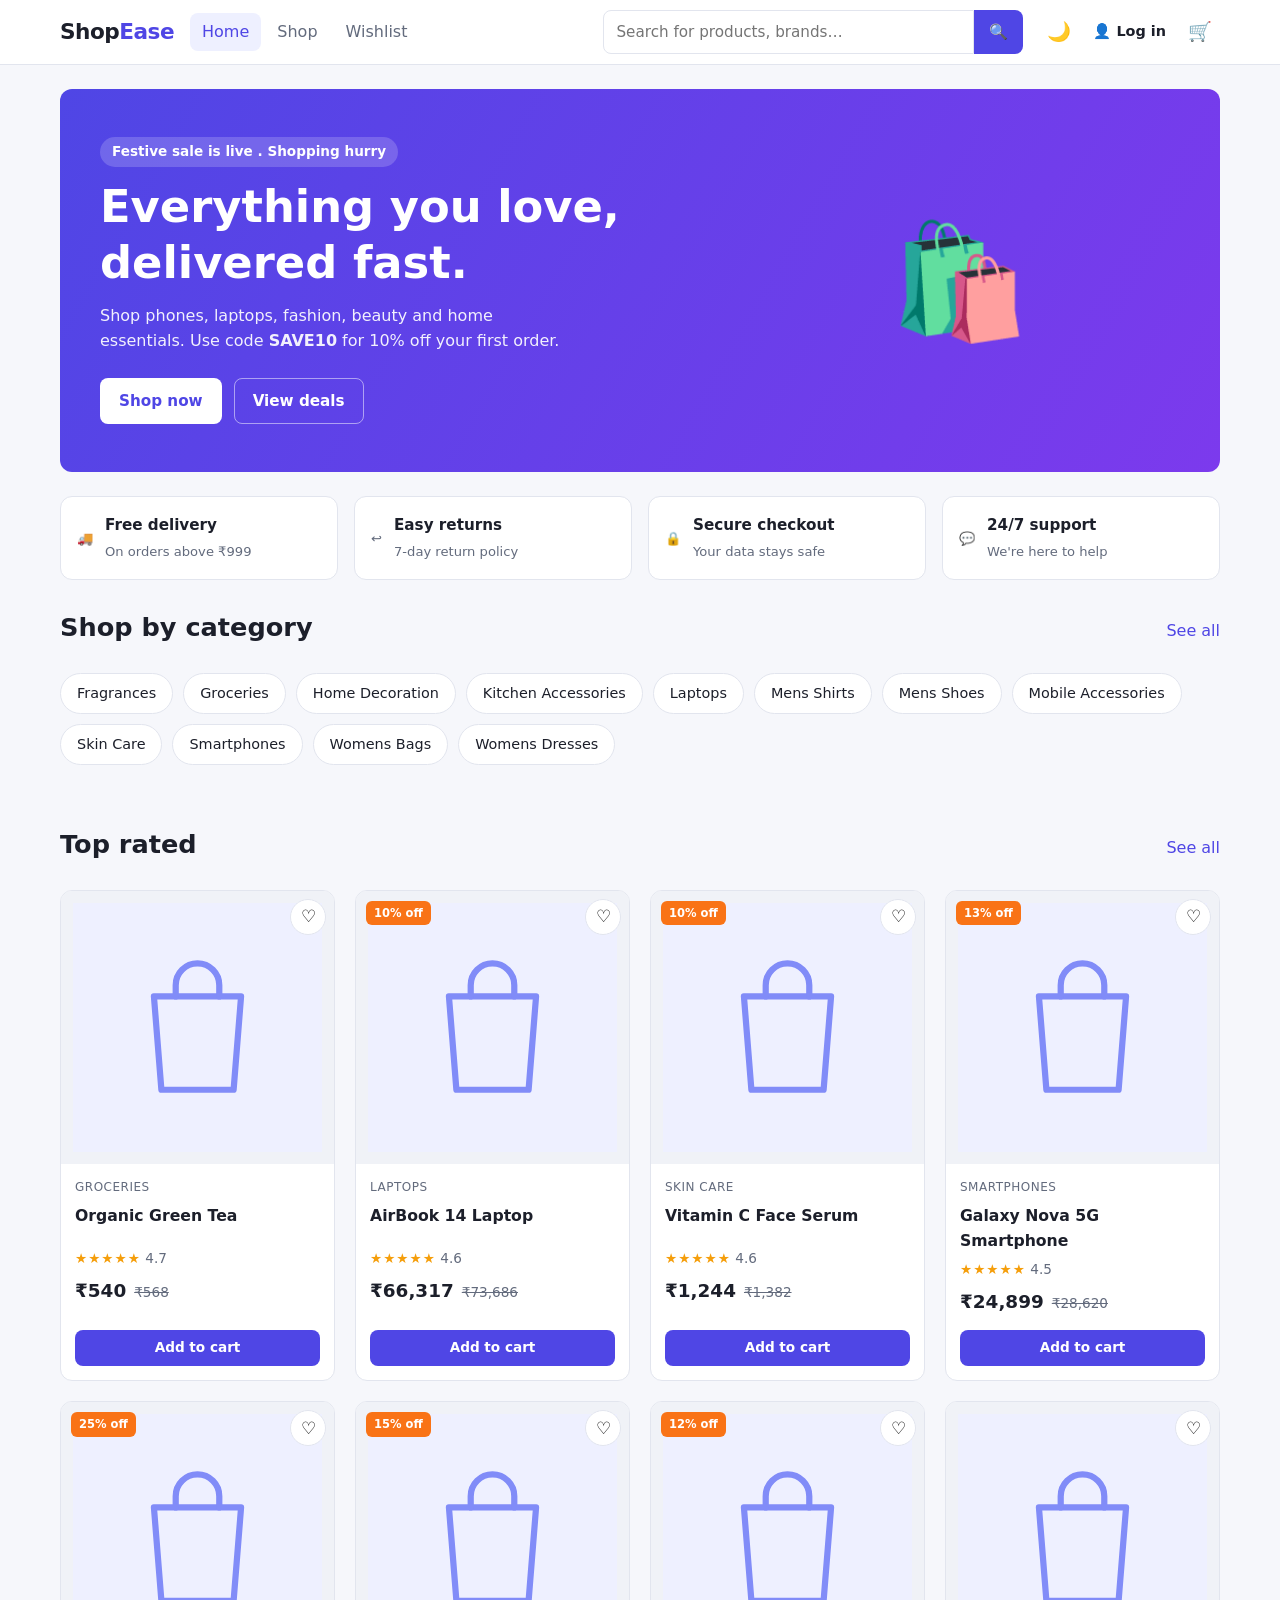
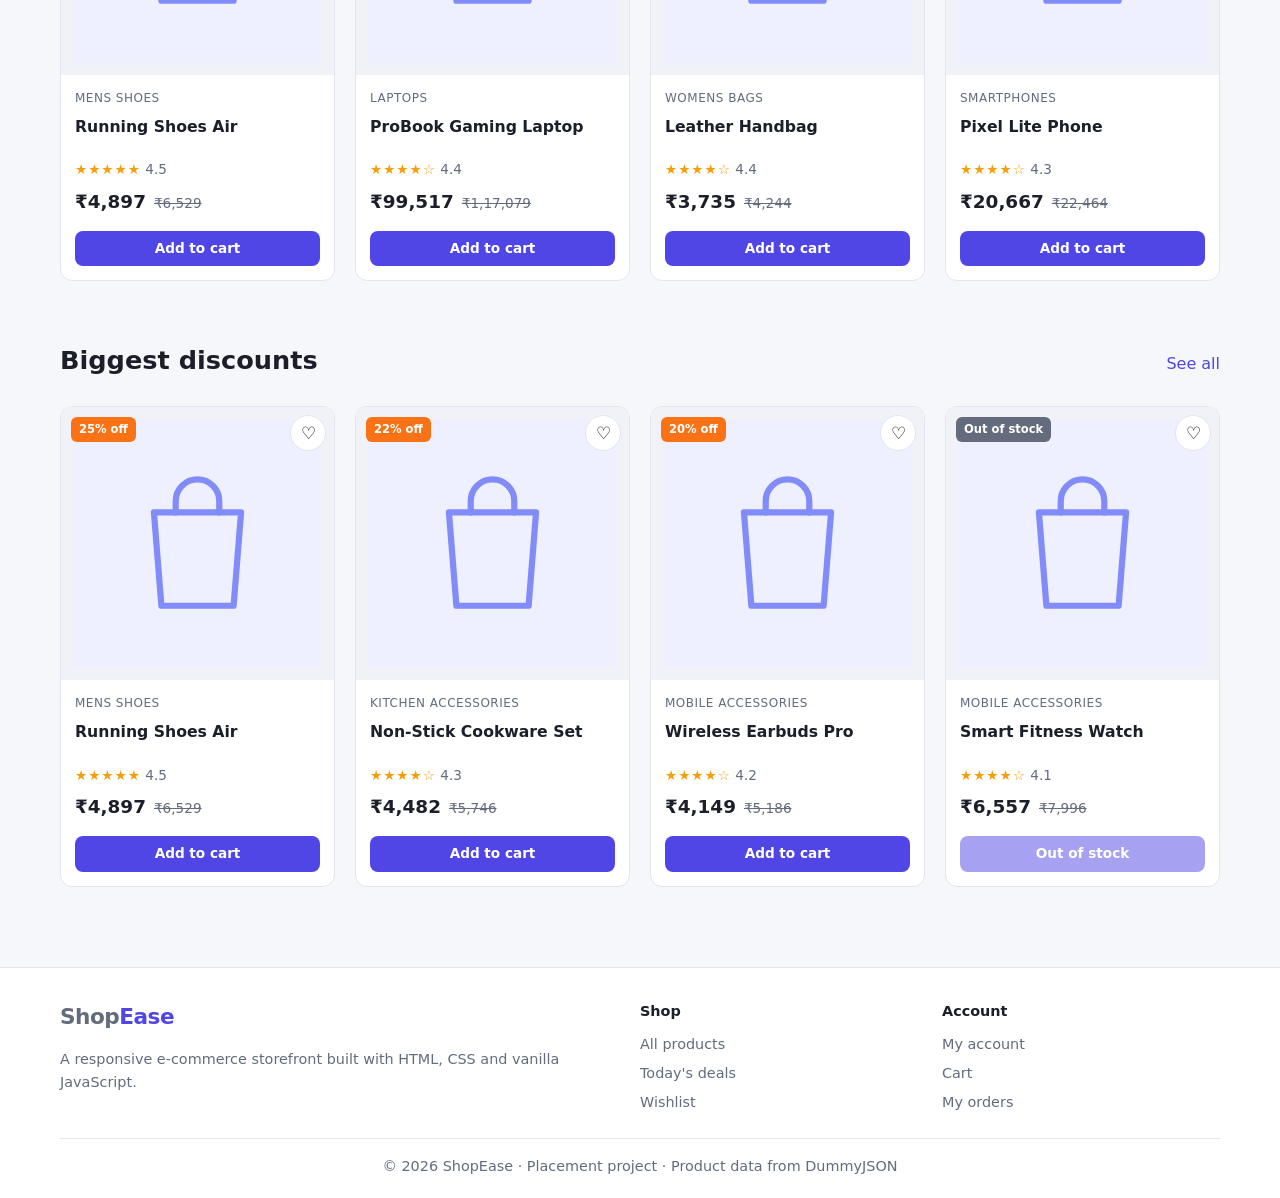
<file: index.html>
<!DOCTYPE html>
<html lang="en">
<head>
  <meta charset="UTF-8">
  <meta name="viewport" content="width=device-width, initial-scale=1.0">
  <meta name="description" content="ShopEase — shop electronics, fashion, beauty and home essentials at great prices.">
  <title>ShopEase | Online Shopping</title>
  <link rel="icon" href="assets/placeholder.svg">
  <link rel="stylesheet" href="css/style.css">
  <!-- Apply saved theme before the page paints (avoids a white flash in dark mode) -->
  <script>document.documentElement.setAttribute("data-theme", localStorage.getItem("shopease_theme") || "light");</script>
</head>
<body>
  <header id="site-header"></header>

  <main class="container">
    <!-- Hero banner -->
    <section class="hero">
      <div>
        <span class="hero-tag">Festive sale is live . Shopping hurry</span>
        <h1>Everything you love, delivered fast.</h1>
        <p>Shop phones, laptops, fashion, beauty and home essentials. Use code <strong>SAVE10</strong> for 10% off your first order.</p>
        <div class="hero-actions">
          <a href="products.html" class="btn btn-primary">Shop now</a>
          <a href="products.html?sort=discount" class="btn btn-outline">View deals</a>
        </div>
      </div>
      <div class="hero-art" aria-hidden="true">🛍️</div>
    </section>

    <!-- Store benefits -->
    <section class="perks" aria-label="Why shop with us">
      <div class="perk"><span class="perk-icon" aria-hidden="true">🚚</span><div><strong>Free delivery</strong><span>On orders above ₹999</span></div></div>
      <div class="perk"><span class="perk-icon" aria-hidden="true">↩️</span><div><strong>Easy returns</strong><span>7-day return policy</span></div></div>
      <div class="perk"><span class="perk-icon" aria-hidden="true">🔒</span><div><strong>Secure checkout</strong><span>Your data stays safe</span></div></div>
      <div class="perk"><span class="perk-icon" aria-hidden="true">💬</span><div><strong>24/7 support</strong><span>We're here to help</span></div></div>
    </section>

    <!-- Categories -->
    <section class="section">
      <div class="section-head">
        <h2>Shop by category</h2>
        <a href="products.html">See all</a>
      </div>
      <div class="category-chips" id="category-chips">
        <span class="muted">Loading categories…</span>
      </div>
    </section>

    <!-- Top rated -->
    <section class="section">
      <div class="section-head">
        <h2>Top rated</h2>
        <a href="products.html?sort=rating">See all</a>
      </div>
      <div class="product-grid" id="trending-grid"></div>
    </section>

    <!-- Best deals -->
    <section class="section">
      <div class="section-head">
        <h2>Biggest discounts</h2>
        <a href="products.html?sort=discount">See all</a>
      </div>
      <div class="product-grid" id="deals-grid"></div>
    </section>

    <!-- Recently viewed (only shown if the user has viewed products) -->
    <section class="section" id="recent-section" hidden>
      <div class="section-head"><h2>Recently viewed</h2></div>
      <div class="product-grid" id="recent-grid"></div>
    </section>
  </main>

  <footer id="site-footer"></footer>

  <script type="module" src="js/home.js"></script>
</body>
</html>
</file>
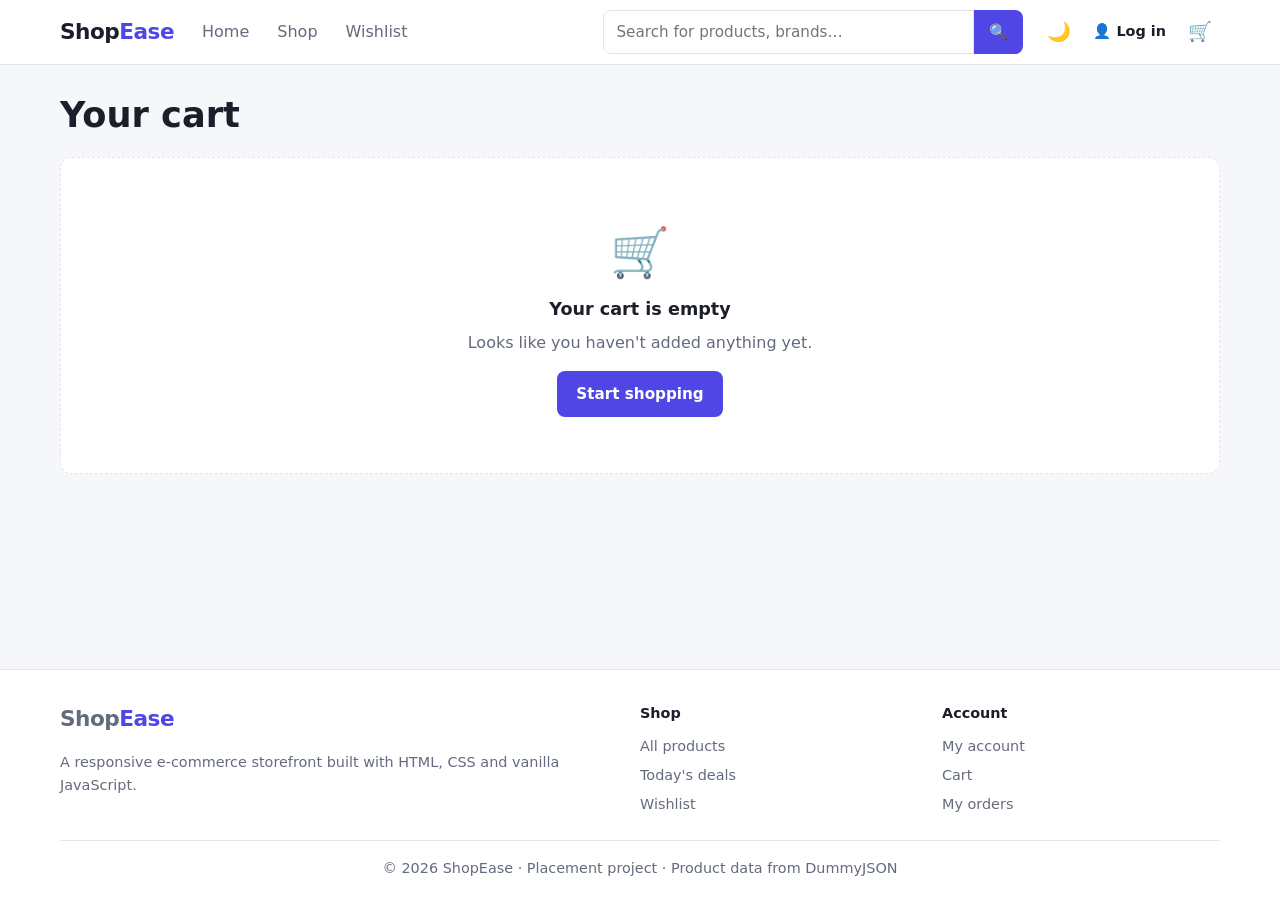
<file: cart.html>
<!DOCTYPE html>
<html lang="en">
<head>
  <meta charset="UTF-8">
  <meta name="viewport" content="width=device-width, initial-scale=1.0">
  <title>Your cart | ShopEase</title>
  <link rel="icon" href="assets/placeholder.svg">
  <link rel="stylesheet" href="css/style.css">
  <script>document.documentElement.setAttribute("data-theme", localStorage.getItem("shopease_theme") || "light");</script>
</head>
<body>
  <header id="site-header"></header>

  <main class="container">
    <h1 class="page-title">Your cart</h1>
    <!-- Filled in by cart.js -->
    <div id="cart-root"></div>
  </main>

  <footer id="site-footer"></footer>

  <script type="module" src="js/cart.js"></script>
</body>
</html>
</file>
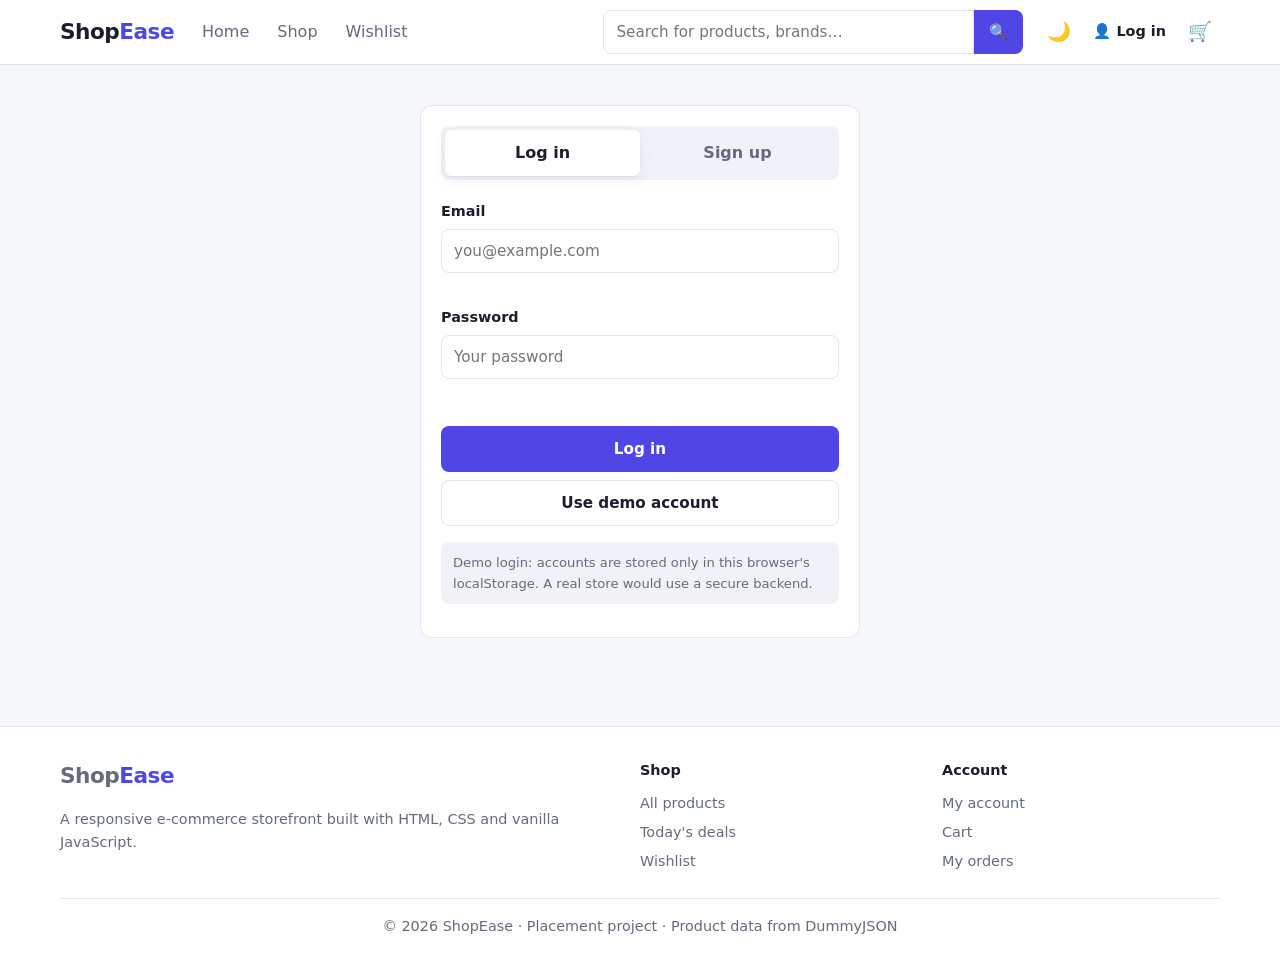
<file: checkout.html>
<!DOCTYPE html>
<html lang="en">
<head>
  <meta charset="UTF-8">
  <meta name="viewport" content="width=device-width, initial-scale=1.0">
  <title>Checkout | ShopEase</title>
  <link rel="icon" href="assets/placeholder.svg">
  <link rel="stylesheet" href="css/style.css">
  <script>document.documentElement.setAttribute("data-theme", localStorage.getItem("shopease_theme") || "light");</script>
</head>
<body>
  <header id="site-header"></header>

  <main class="container">
    <div id="checkout-view">
      <h1 class="page-title">Checkout</h1>

      <div class="checkout-layout">
        <form class="panel" id="checkout-form" novalidate>
          <h3>Delivery address</h3>

          <div class="form-row">
            <div class="form-group">
              <label for="name">Full name</label>
              <input id="name" name="name" autocomplete="name" placeholder="Priya Sharma">
              <div class="error-msg" id="name-error"></div>
            </div>
            <div class="form-group">
              <label for="phone">Mobile number</label>
              <input id="phone" name="phone" type="tel" inputmode="numeric" maxlength="10" autocomplete="tel-national" placeholder="9876543210">
              <div class="error-msg" id="phone-error"></div>
            </div>
          </div>

          <div class="form-group">
            <label for="email">Email</label>
            <input id="email" name="email" type="email" autocomplete="email" placeholder="priya@example.com">
            <div class="error-msg" id="email-error"></div>
          </div>

          <div class="form-group">
            <label for="address">Address (house no., street, area)</label>
            <textarea id="address" name="address" rows="2" autocomplete="street-address" placeholder="Flat 12B, Green Park Main Road"></textarea>
            <div class="error-msg" id="address-error"></div>
          </div>

          <div class="form-row">
            <div class="form-group">
              <label for="city">City</label>
              <input id="city" name="city" autocomplete="address-level2" placeholder="New Delhi">
              <div class="error-msg" id="city-error"></div>
            </div>
            <div class="form-group">
              <label for="pincode">PIN code</label>
              <input id="pincode" name="pincode" inputmode="numeric" maxlength="6" autocomplete="postal-code" placeholder="110016">
              <div class="error-msg" id="pincode-error"></div>
            </div>
          </div>

          <div class="form-group">
            <label for="state">State</label>
            <select id="state" name="state">
              <option value="">Select state</option>
              <option>Andhra Pradesh</option><option>Assam</option><option>Bihar</option>
              <option>Chhattisgarh</option><option>Delhi</option><option>Goa</option>
              <option>Gujarat</option><option>Haryana</option><option>Himachal Pradesh</option>
              <option>Jammu and Kashmir</option><option>Jharkhand</option><option>Karnataka</option>
              <option>Kerala</option><option>Madhya Pradesh</option><option>Maharashtra</option>
              <option>Odisha</option><option>Punjab</option><option>Rajasthan</option>
              <option>Tamil Nadu</option><option>Telangana</option><option>Uttar Pradesh</option>
              <option>Uttarakhand</option><option>West Bengal</option>
            </select>
            <div class="error-msg" id="state-error"></div>
          </div>

          <h3 style="margin-top:8px">Payment method</h3>
          <div class="radio-group" role="radiogroup" aria-label="Payment method">
            <label class="radio-option"><input type="radio" name="payment" value="Cash on delivery" checked> 💵 Cash on delivery</label>
            <label class="radio-option"><input type="radio" name="payment" value="UPI"> 📱 UPI (demo)</label>
            <label class="radio-option"><input type="radio" name="payment" value="Card"> 💳 Credit / debit card (demo)</label>
          </div>
          <p class="demo-note">This is a demo store. No real payment is taken.</p>

          <button type="submit" class="btn btn-primary btn-block" id="place-order" style="margin-top:16px">Place order</button>
        </form>

        <aside class="panel summary" id="order-summary" aria-label="Order summary"></aside>
      </div>
    </div>

    <!-- Shown after the order is placed -->
    <section id="success-view" class="panel success-box" hidden aria-live="polite"></section>
  </main>

  <footer id="site-footer"></footer>

  <script type="module" src="js/checkout.js"></script>
</body>
</html>
</file>
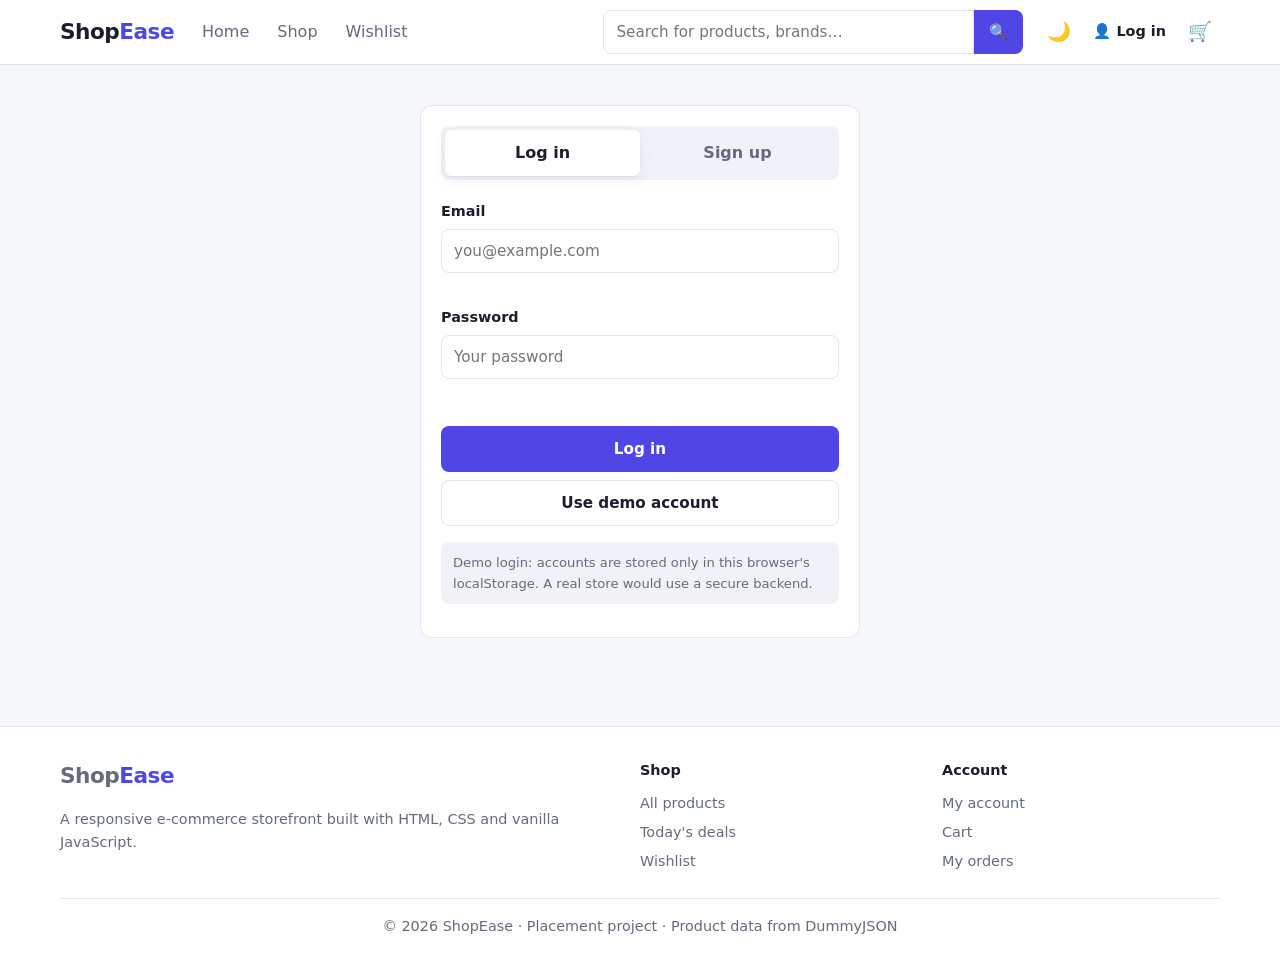
<file: login.html>
<!DOCTYPE html>
<html lang="en">
<head>
  <meta charset="UTF-8">
  <meta name="viewport" content="width=device-width, initial-scale=1.0">
  <title>Log in | ShopEase</title>
  <link rel="icon" href="assets/placeholder.svg">
  <link rel="stylesheet" href="css/style.css">
  <script>document.documentElement.setAttribute("data-theme", localStorage.getItem("shopease_theme") || "light");</script>
</head>
<body>
  <header id="site-header"></header>

  <main class="container">
    <!-- Shown to logged-out users -->
    <section class="auth-wrap" id="auth-view" hidden>
      <div class="panel">
        <div class="tabs" role="tablist">
          <button type="button" role="tab" id="tab-login" class="active" aria-selected="true" aria-controls="login-form">Log in</button>
          <button type="button" role="tab" id="tab-signup" aria-selected="false" aria-controls="signup-form">Sign up</button>
        </div>

        <form id="login-form" role="tabpanel" aria-labelledby="tab-login" novalidate>
          <div class="form-group">
            <label for="login-email">Email</label>
            <input id="login-email" name="email" type="email" autocomplete="email" placeholder="you@example.com">
            <div class="error-msg" id="login-email-error"></div>
          </div>
          <div class="form-group">
            <label for="login-password">Password</label>
            <input id="login-password" name="password" type="password" autocomplete="current-password" placeholder="Your password">
            <div class="error-msg" id="login-password-error"></div>
          </div>
          <div class="error-msg" id="login-error" role="alert"></div>
          <button type="submit" class="btn btn-primary btn-block">Log in</button>
          <button type="button" class="btn btn-outline btn-block" id="demo-login" style="margin-top:8px">Use demo account</button>
        </form>

        <form id="signup-form" role="tabpanel" aria-labelledby="tab-signup" novalidate hidden>
          <div class="form-group">
            <label for="signup-name">Full name</label>
            <input id="signup-name" name="name" autocomplete="name" placeholder="Priya Sharma">
            <div class="error-msg" id="signup-name-error"></div>
          </div>
          <div class="form-group">
            <label for="signup-email">Email</label>
            <input id="signup-email" name="email" type="email" autocomplete="email" placeholder="you@example.com">
            <div class="error-msg" id="signup-email-error"></div>
          </div>
          <div class="form-group">
            <label for="signup-password">Password</label>
            <input id="signup-password" name="password" type="password" autocomplete="new-password" placeholder="At least 6 characters, with a number">
            <div class="error-msg" id="signup-password-error"></div>
          </div>
          <div class="form-group">
            <label for="signup-confirm">Confirm password</label>
            <input id="signup-confirm" name="confirm" type="password" autocomplete="new-password" placeholder="Type it again">
            <div class="error-msg" id="signup-confirm-error"></div>
          </div>
          <button type="submit" class="btn btn-primary btn-block">Create account</button>
        </form>

        <p class="demo-note">Demo login: accounts are stored only in this browser's localStorage. A real store would use a secure backend.</p>
      </div>
    </section>

    <!-- Shown to logged-in users -->
    <section id="account-view" hidden>
      <div class="panel" style="margin-top:28px">
        <div class="account-head">
          <div style="display:flex;gap:16px;align-items:center">
            <div class="avatar" id="avatar"></div>
            <div>
              <h1 style="margin:0" id="account-name"></h1>
              <span class="muted" id="account-email"></span>
            </div>
          </div>
          <button class="btn btn-outline" id="logout-btn">Log out</button>
        </div>
      </div>

      <div class="panel" style="margin-top:20px" id="orders">
        <h2>My orders</h2>
        <div id="orders-list"></div>
      </div>
    </section>
  </main>

  <footer id="site-footer"></footer>

  <script type="module" src="js/auth.js"></script>
</body>
</html>
</file>
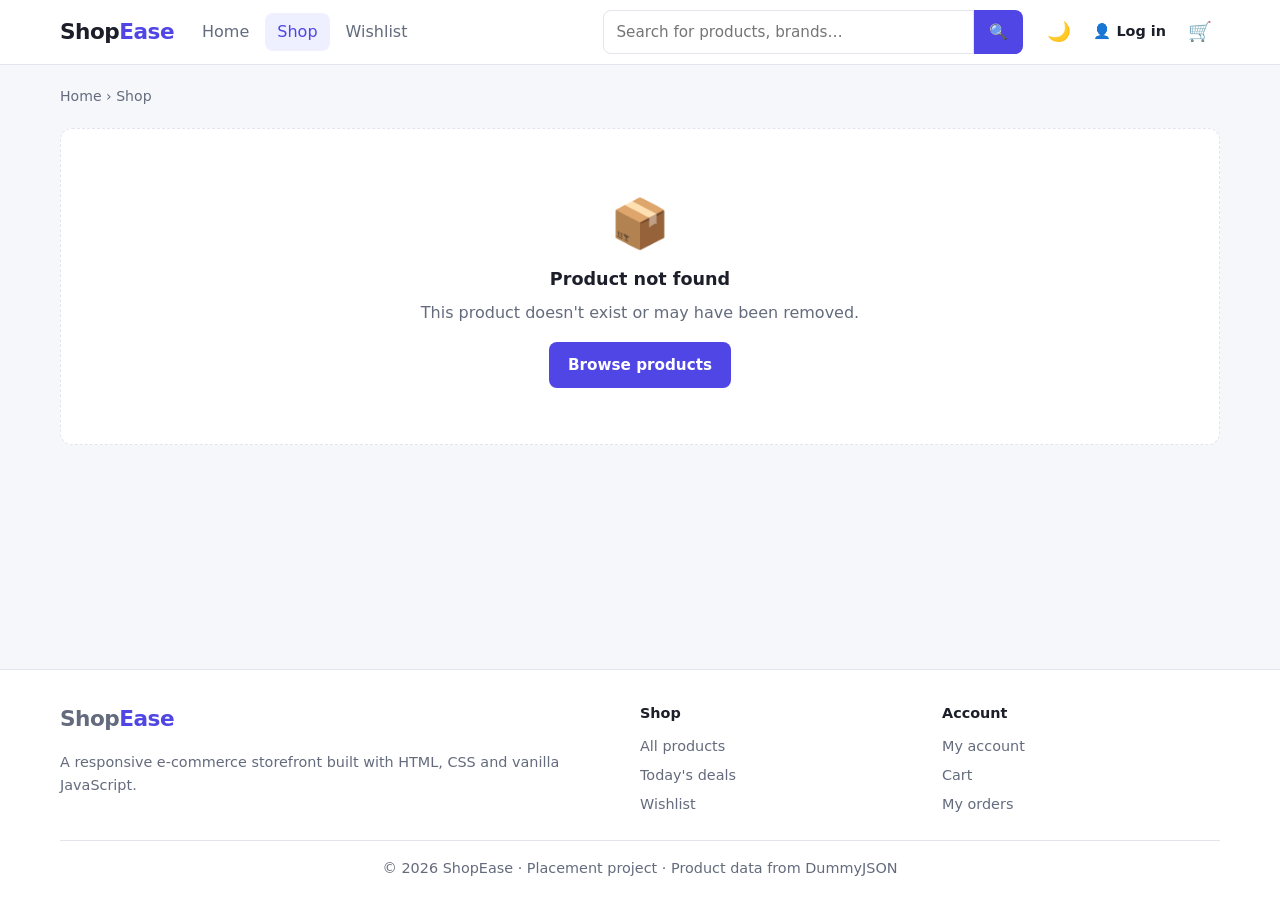
<file: product.html>
<!DOCTYPE html>
<html lang="en">
<head>
  <meta charset="UTF-8">
  <meta name="viewport" content="width=device-width, initial-scale=1.0">
  <title>Product | ShopEase</title>
  <link rel="icon" href="assets/placeholder.svg">
  <link rel="stylesheet" href="css/style.css">
  <script>document.documentElement.setAttribute("data-theme", localStorage.getItem("shopease_theme") || "light");</script>
</head>
<body>
  <header id="site-header"></header>

  <main class="container">
    <nav class="breadcrumb" id="breadcrumb" aria-label="Breadcrumb">
      <a href="index.html">Home</a> › <a href="products.html">Shop</a>
    </nav>

    <!-- Filled in by product.js -->
    <div id="product-detail">
      <div class="detail-layout skeleton" aria-hidden="true">
        <div class="gallery-main card-img"></div>
        <div style="display:grid;gap:14px;align-content:start">
          <div class="sk-line w40"></div>
          <div class="sk-line"></div>
          <div class="sk-line w60"></div>
          <div class="sk-line w40"></div>
        </div>
      </div>
    </div>

    <section class="section" id="related-section" hidden>
      <div class="section-head"><h2>You may also like</h2></div>
      <div class="product-grid" id="related-grid"></div>
    </section>

    <section class="section" id="recent-section" hidden>
      <div class="section-head"><h2>Recently viewed</h2></div>
      <div class="product-grid" id="recent-grid"></div>
    </section>
  </main>

  <footer id="site-footer"></footer>

  <script type="module" src="js/product.js"></script>
</body>
</html>
</file>
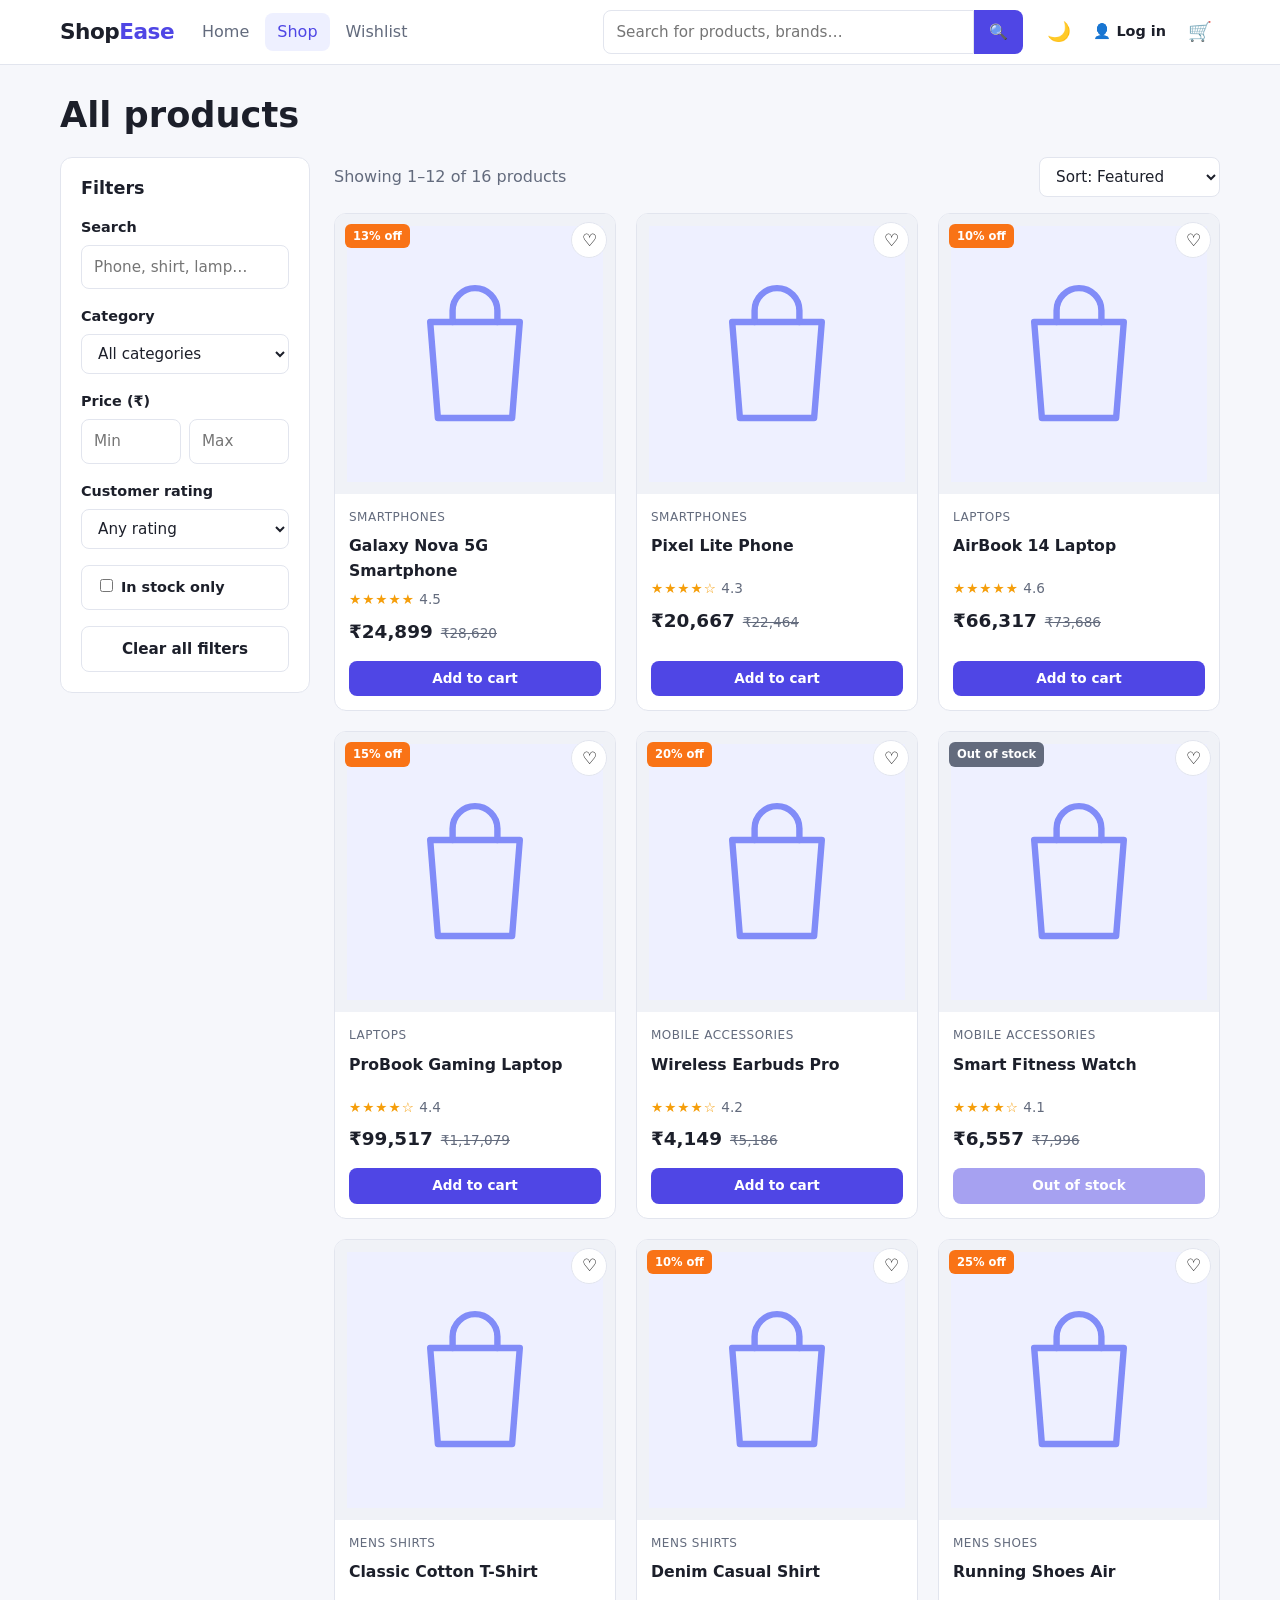
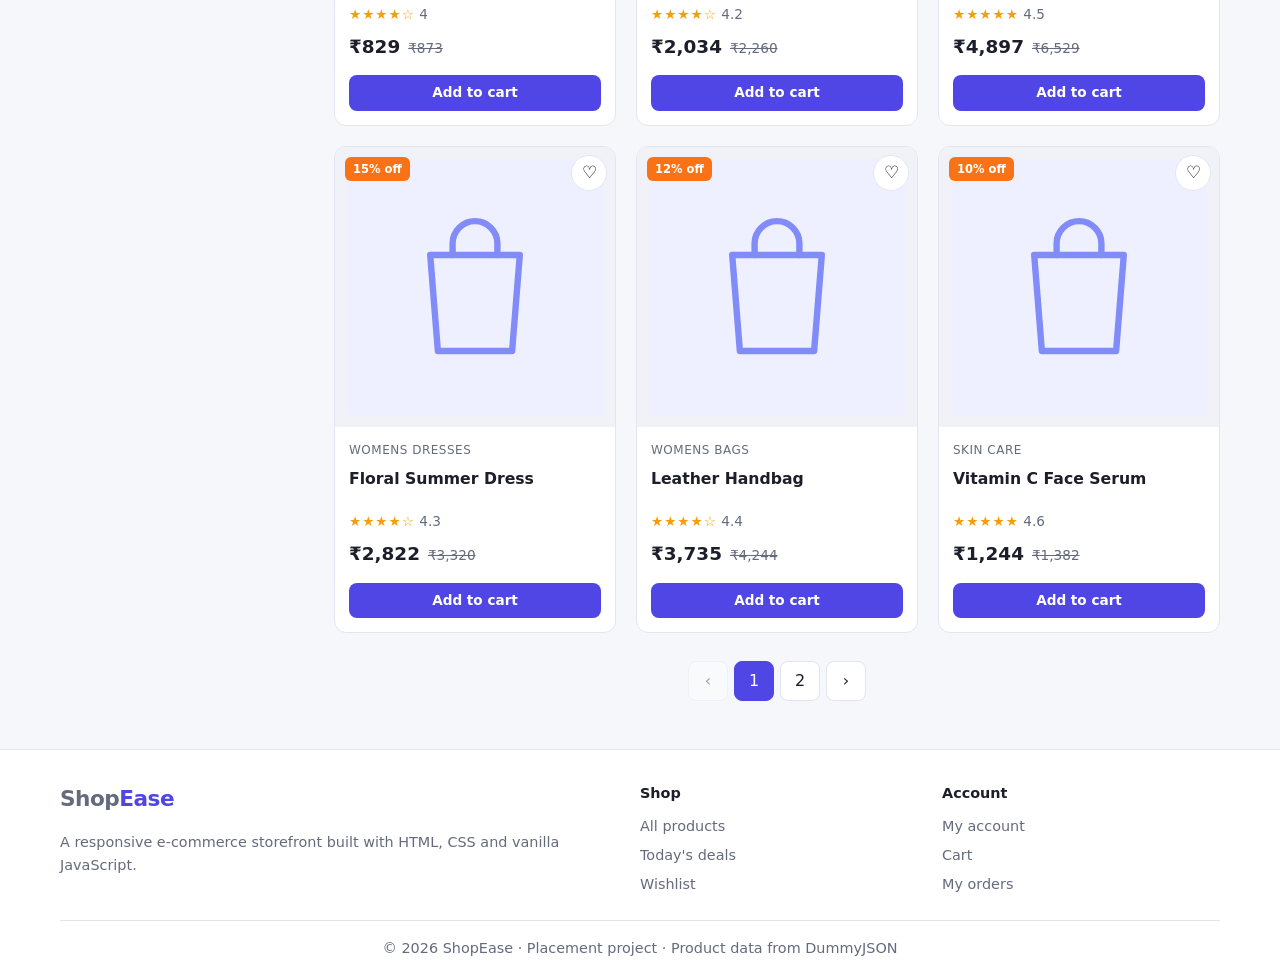
<file: products.html>
<!DOCTYPE html>
<html lang="en">
<head>
  <meta charset="UTF-8">
  <meta name="viewport" content="width=device-width, initial-scale=1.0">
  <meta name="description" content="Browse all ShopEase products with search, filters and sorting.">
  <title>Shop all products | ShopEase</title>
  <link rel="icon" href="assets/placeholder.svg">
  <link rel="stylesheet" href="css/style.css">
  <script>document.documentElement.setAttribute("data-theme", localStorage.getItem("shopease_theme") || "light");</script>
</head>
<body>
  <header id="site-header"></header>

  <main class="container">
    <h1 class="page-title" id="page-heading">All products</h1>

    <div class="shop-layout">
      <!-- Filter sidebar -->
      <aside class="filters" id="filters" aria-label="Filters">
        <h3>Filters</h3>

        <div class="form-group">
          <label for="f-search">Search</label>
          <input type="search" id="f-search" placeholder="Phone, shirt, lamp…">
        </div>

        <div class="form-group">
          <label for="f-category">Category</label>
          <select id="f-category">
            <option value="">All categories</option>
          </select>
        </div>

        <div class="form-group">
          <label>Price (₹)</label>
          <div class="price-inputs">
            <input type="number" id="f-min" placeholder="Min" min="0" aria-label="Minimum price">
            <input type="number" id="f-max" placeholder="Max" min="0" aria-label="Maximum price">
          </div>
        </div>

        <div class="form-group">
          <label for="f-rating">Customer rating</label>
          <select id="f-rating">
            <option value="">Any rating</option>
            <option value="4">4★ and above</option>
            <option value="3">3★ and above</option>
          </select>
        </div>

        <div class="form-group">
          <label class="radio-option">
            <input type="checkbox" id="f-stock"> In stock only
          </label>
        </div>

        <button class="btn btn-outline btn-block" id="clear-filters" type="button">Clear all filters</button>
      </aside>

      <!-- Results -->
      <section aria-label="Products">
        <div class="shop-toolbar">
          <button class="btn btn-outline btn-sm filter-toggle" id="filter-toggle" type="button" aria-controls="filters" aria-expanded="false">⚙️ Filters</button>
          <span class="muted" id="result-count" aria-live="polite">Loading…</span>
          <label for="f-sort" class="sr-only">Sort by</label>
          <select id="f-sort">
            <option value="">Sort: Featured</option>
            <option value="price-asc">Price: Low to high</option>
            <option value="price-desc">Price: High to low</option>
            <option value="rating">Customer rating</option>
            <option value="discount">Biggest discount</option>
            <option value="name">Name: A to Z</option>
          </select>
        </div>

        <div class="product-grid" id="product-grid"></div>
        <nav class="pagination" id="pagination" aria-label="Pages"></nav>
      </section>
    </div>
  </main>

  <footer id="site-footer"></footer>

  <script type="module" src="js/products.js"></script>
</body>
</html>
</file>
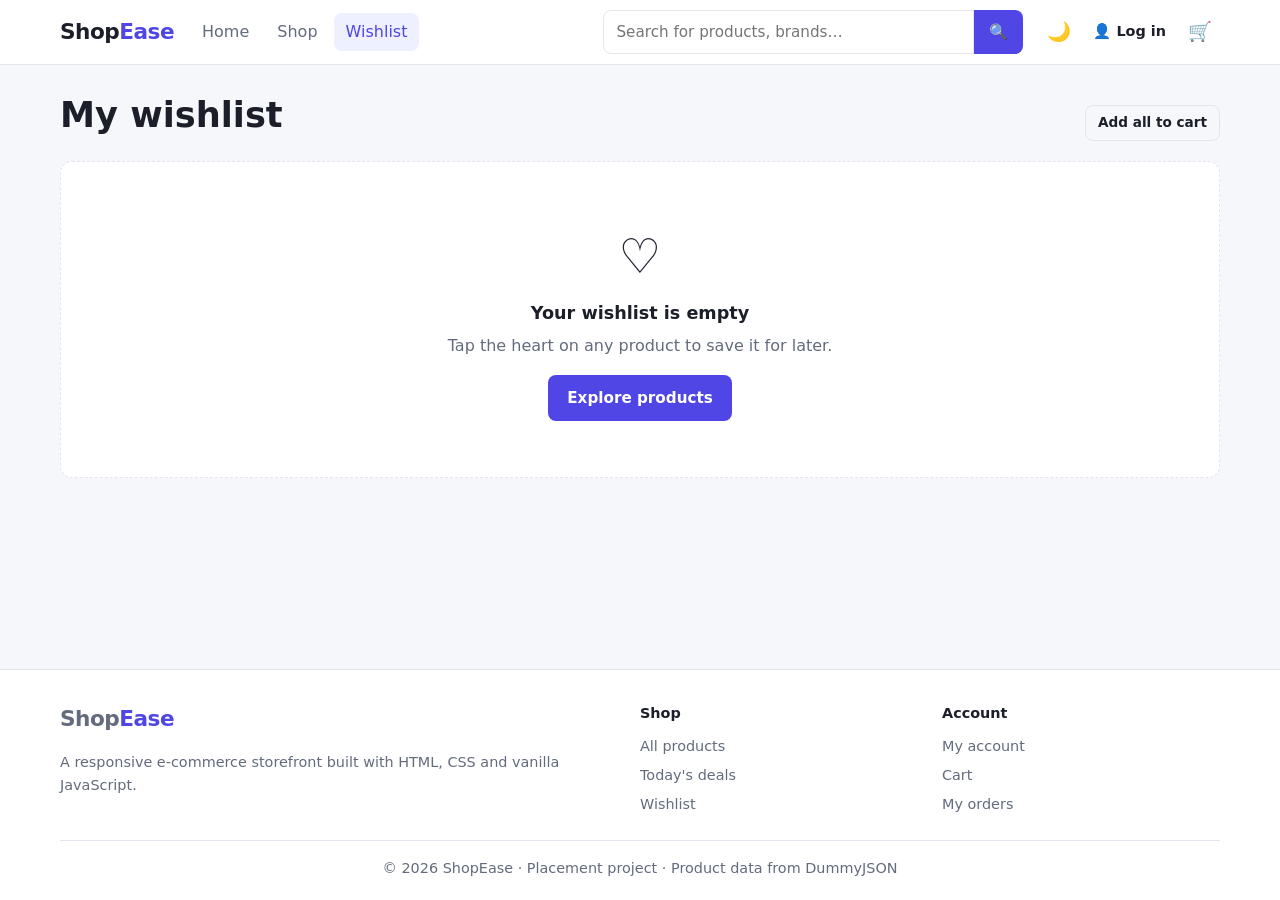
<file: wishlist.html>
<!DOCTYPE html>
<html lang="en">
<head>
  <meta charset="UTF-8">
  <meta name="viewport" content="width=device-width, initial-scale=1.0">
  <title>Wishlist | ShopEase</title>
  <link rel="icon" href="assets/placeholder.svg">
  <link rel="stylesheet" href="css/style.css">
  <script>document.documentElement.setAttribute("data-theme", localStorage.getItem("shopease_theme") || "light");</script>
</head>
<body>
  <header id="site-header"></header>

  <main class="container">
    <div class="section-head page-title">
      <h1 style="margin:0">My wishlist</h1>
      <button class="btn btn-outline btn-sm" id="move-all" hidden>Add all to cart</button>
    </div>
    <div class="product-grid" id="wishlist-grid"></div>
  </main>

  <footer id="site-footer"></footer>

  <script type="module" src="js/wishlist.js"></script>
</body>
</html>
</file>
<file: css/style.css>
/* =========================================================
   ShopEase — main stylesheet
   Plain CSS3: variables, Flexbox, Grid, media queries
   ========================================================= */

/* ---------- 1. Theme variables ---------- */
:root {
  --bg: #f6f7fb;
  --surface: #ffffff;
  --surface-2: #f0f2f7;
  --text: #1c1f2a;
  --text-muted: #636b7d;
  --border: #e2e5ee;
  --primary: #4f46e5;
  --primary-hover: #4338ca;
  --primary-soft: #eef0ff;
  --accent: #f97316;
  --success: #16a34a;
  --success-soft: #e8f7ee;
  --danger: #dc2626;
  --danger-soft: #fdecec;
  --star: #f59e0b;
  --radius: 12px;
  --radius-sm: 8px;
  --shadow: 0 1px 2px rgba(16, 24, 40, .06), 0 4px 16px rgba(16, 24, 40, .06);
  --header-h: 64px;
  --max-w: 1200px;
  --transition: .2s ease;
}

[data-theme="dark"] {
  --bg: #0f1117;
  --surface: #181b24;
  --surface-2: #222632;
  --text: #e8eaf0;
  --text-muted: #9aa1b2;
  --border: #2c3140;
  --primary: #818cf8;
  --primary-hover: #a5b4fc;
  --primary-soft: #23264a;
  --success-soft: #12291c;
  --danger-soft: #331717;
  --shadow: 0 1px 2px rgba(0, 0, 0, .4), 0 4px 16px rgba(0, 0, 0, .3);
}

/* ---------- 2. Base ---------- */
*, *::before, *::after { box-sizing: border-box; }

html { scroll-behavior: smooth; }

body {
  margin: 0;
  font-family: "Segoe UI", system-ui, -apple-system, Roboto, Arial, sans-serif;
  font-size: 16px;
  line-height: 1.6;
  color: var(--text);
  background: var(--bg);
  min-height: 100vh;
  display: flex;
  flex-direction: column;
  transition: background var(--transition), color var(--transition);
}

main { flex: 1; }

img { max-width: 100%; display: block; }

a { color: var(--primary); text-decoration: none; }
a:hover { text-decoration: underline; }

h1, h2, h3 { line-height: 1.25; margin: 0 0 .5em; }
h1 { font-size: clamp(1.6rem, 3vw, 2.2rem); }
h2 { font-size: clamp(1.3rem, 2.4vw, 1.6rem); }
h3 { font-size: 1.1rem; }

.container {
  width: 100%;
  max-width: var(--max-w);
  margin: 0 auto;
  padding: 0 20px;
}

.section { padding: 32px 0; }

.section-head {
  display: flex;
  justify-content: space-between;
  align-items: baseline;
  gap: 12px;
  margin-bottom: 16px;
}

.muted { color: var(--text-muted); }

.sr-only {
  position: absolute;
  width: 1px; height: 1px;
  overflow: hidden;
  clip: rect(0 0 0 0);
  white-space: nowrap;
}

:focus-visible {
  outline: 3px solid var(--primary);
  outline-offset: 2px;
}

/* ---------- 3. Buttons ---------- */
.btn {
  display: inline-flex;
  align-items: center;
  justify-content: center;
  gap: 8px;
  padding: 10px 18px;
  border-radius: var(--radius-sm);
  border: 1px solid transparent;
  font: inherit;
  font-weight: 600;
  font-size: .95rem;
  cursor: pointer;
  transition: background var(--transition), border-color var(--transition), transform .1s;
  text-decoration: none !important;
}
.btn:active { transform: scale(.98); }
.btn:disabled { opacity: .5; cursor: not-allowed; }

.btn-primary { background: var(--primary); color: #fff; }
.btn-primary:hover:not(:disabled) { background: var(--primary-hover); }
[data-theme="dark"] .btn-primary { color: #0f1117; }

.btn-outline {
  background: transparent;
  color: var(--text);
  border-color: var(--border);
}
.btn-outline:hover:not(:disabled) { border-color: var(--primary); color: var(--primary); }

.btn-accent { background: var(--accent); color: #fff; }
.btn-accent:hover:not(:disabled) { filter: brightness(1.08); }

.btn-sm { padding: 6px 12px; font-size: .85rem; }
.btn-block { width: 100%; }

.icon-btn {
  background: transparent;
  border: none;
  color: var(--text);
  cursor: pointer;
  padding: 8px;
  border-radius: var(--radius-sm);
  font-size: 1.2rem;
  line-height: 1;
}
.icon-btn:hover { background: var(--surface-2); }

/* ---------- 4. Header ---------- */
.site-header {
  position: sticky;
  top: 0;
  z-index: 50;
  background: var(--surface);
  border-bottom: 1px solid var(--border);
}

.header-inner {
  display: flex;
  align-items: center;
  gap: 16px;
  height: var(--header-h);
}

.logo {
  font-size: 1.35rem;
  font-weight: 800;
  color: var(--text);
  letter-spacing: -.5px;
  white-space: nowrap;
}
.logo span { color: var(--primary); }
.logo:hover { text-decoration: none; }

.main-nav { display: flex; gap: 4px; }
.main-nav a {
  color: var(--text-muted);
  padding: 6px 12px;
  border-radius: var(--radius-sm);
  font-weight: 500;
}
.main-nav a:hover { background: var(--surface-2); text-decoration: none; color: var(--text); }
.main-nav a.active { color: var(--primary); background: var(--primary-soft); }

.header-search {
  flex: 1;
  display: flex;
  max-width: 420px;
  margin-left: auto;
}
.header-search input {
  flex: 1;
  border-radius: var(--radius-sm) 0 0 var(--radius-sm);
}
.header-search button {
  border-radius: 0 var(--radius-sm) var(--radius-sm) 0;
  padding: 0 14px;
}

.header-actions { display: flex; align-items: center; gap: 4px; }

.cart-link { position: relative; }
.cart-badge {
  position: absolute;
  top: 0;
  right: 0;
  min-width: 18px;
  height: 18px;
  padding: 0 5px;
  border-radius: 999px;
  background: var(--accent);
  color: #fff;
  font-size: .7rem;
  font-weight: 700;
  display: grid;
  place-items: center;
}
.cart-badge.bump { animation: bump .35s ease; }
@keyframes bump { 50% { transform: scale(1.35); } }

.user-link {
  font-size: .9rem;
  font-weight: 600;
  color: var(--text);
  padding: 6px 10px;
  border-radius: var(--radius-sm);
  white-space: nowrap;
}
.user-link:hover { background: var(--surface-2); text-decoration: none; }

.menu-toggle { display: none; }

/* ---------- 5. Forms ---------- */
input, select, textarea {
  font: inherit;
  font-size: .95rem;
  color: var(--text);
  background: var(--surface);
  border: 1px solid var(--border);
  border-radius: var(--radius-sm);
  padding: 9px 12px;
  width: 100%;
  transition: border-color var(--transition), box-shadow var(--transition);
}
input:focus, select:focus, textarea:focus {
  outline: none;
  border-color: var(--primary);
  box-shadow: 0 0 0 3px var(--primary-soft);
}

.form-group { margin-bottom: 16px; }
.form-group label {
  display: block;
  font-weight: 600;
  font-size: .9rem;
  margin-bottom: 6px;
}
.form-row { display: grid; grid-template-columns: 1fr 1fr; gap: 16px; }

.form-group.invalid input,
.form-group.invalid select,
.form-group.invalid textarea { border-color: var(--danger); }

.error-msg {
  color: var(--danger);
  font-size: .82rem;
  margin-top: 4px;
  min-height: 1em;
}

.radio-group { display: grid; gap: 8px; }
.radio-option {
  display: flex;
  align-items: center;
  gap: 10px;
  padding: 10px 14px;
  border: 1px solid var(--border);
  border-radius: var(--radius-sm);
  cursor: pointer;
}
.radio-option input { width: auto; }
.radio-option:has(input:checked) { border-color: var(--primary); background: var(--primary-soft); }

/* ---------- 6. Hero and home ---------- */
.hero {
  background: linear-gradient(120deg, var(--primary), #7c3aed);
  color: #fff;
  border-radius: var(--radius);
  padding: 48px 40px;
  margin-top: 24px;
  display: grid;
  grid-template-columns: 1.4fr 1fr;
  gap: 24px;
  align-items: center;
  overflow: hidden;
}
[data-theme="dark"] .hero { background: linear-gradient(120deg, #3730a3, #5b21b6); }
.hero h1 { font-size: clamp(1.8rem, 4vw, 2.8rem); margin-bottom: 12px; }
.hero p { opacity: .92; margin: 0 0 24px; max-width: 46ch; }
.hero .btn-primary { background: #fff; color: var(--primary); }
.hero .btn-outline { color: #fff; border-color: rgba(255, 255, 255, .5); }
.hero .btn-outline:hover { color: #fff; border-color: #fff; }
.hero-actions { display: flex; gap: 12px; flex-wrap: wrap; }
.hero-art { font-size: 7rem; text-align: center; line-height: 1; user-select: none; }
.hero-tag {
  display: inline-block;
  background: rgba(255, 255, 255, .18);
  padding: 4px 12px;
  border-radius: 999px;
  font-size: .85rem;
  font-weight: 600;
  margin-bottom: 12px;
}

.perks {
  display: grid;
  grid-template-columns: repeat(4, 1fr);
  gap: 16px;
  margin-top: 24px;
}
.perk {
  background: var(--surface);
  border: 1px solid var(--border);
  border-radius: var(--radius);
  padding: 16px;
  display: flex;
  gap: 12px;
  align-items: center;
}
.perk-icon { font-size: 1.6rem; }
.perk strong { display: block; font-size: .95rem; }
.perk span { font-size: .82rem; color: var(--text-muted); }

.category-chips { display: flex; flex-wrap: wrap; gap: 10px; }
.chip {
  padding: 8px 16px;
  border-radius: 999px;
  background: var(--surface);
  border: 1px solid var(--border);
  color: var(--text);
  font-size: .9rem;
  font-weight: 500;
  text-transform: capitalize;
}
.chip:hover { border-color: var(--primary); color: var(--primary); text-decoration: none; }

/* ---------- 7. Product grid and cards ---------- */
.product-grid {
  display: grid;
  grid-template-columns: repeat(auto-fill, minmax(220px, 1fr));
  gap: 20px;
}

.product-card {
  position: relative;
  background: var(--surface);
  border: 1px solid var(--border);
  border-radius: var(--radius);
  overflow: hidden;
  display: flex;
  flex-direction: column;
  transition: transform var(--transition), box-shadow var(--transition);
}
.product-card:hover { transform: translateY(-4px); box-shadow: var(--shadow); }

.card-img {
  aspect-ratio: 1 / 1;
  background: var(--surface-2);
  display: block;
}
.card-img img {
  width: 100%;
  height: 100%;
  object-fit: contain;
  padding: 12px;
}

.card-body {
  padding: 14px;
  display: flex;
  flex-direction: column;
  gap: 6px;
  flex: 1;
}
.card-category {
  font-size: .75rem;
  text-transform: uppercase;
  letter-spacing: .5px;
  color: var(--text-muted);
}
.card-title {
  font-size: .98rem;
  font-weight: 600;
  color: var(--text);
  display: -webkit-box;
  -webkit-line-clamp: 2;
  -webkit-box-orient: vertical;
  overflow: hidden;
  min-height: 2.5em;
}
.card-title:hover { color: var(--primary); text-decoration: none; }

.rating { font-size: .85rem; color: var(--text-muted); }
.rating .stars { color: var(--star); letter-spacing: 1px; }

.price-row { display: flex; align-items: baseline; gap: 8px; flex-wrap: wrap; }
.price { font-size: 1.15rem; font-weight: 700; }
.price-old { font-size: .85rem; color: var(--text-muted); text-decoration: line-through; }
.price-off { font-size: .8rem; color: var(--success); font-weight: 700; }

.card-actions { margin-top: auto; padding-top: 8px; }

.badge {
  position: absolute;
  top: 10px;
  left: 10px;
  background: var(--accent);
  color: #fff;
  font-size: .72rem;
  font-weight: 700;
  padding: 3px 8px;
  border-radius: 6px;
  z-index: 1;
}
.badge.out { background: var(--text-muted); }

.wish-btn {
  position: absolute;
  top: 8px;
  right: 8px;
  z-index: 1;
  width: 36px;
  height: 36px;
  border-radius: 50%;
  border: 1px solid var(--border);
  background: var(--surface);
  cursor: pointer;
  font-size: 1.05rem;
  display: grid;
  place-items: center;
  transition: transform var(--transition);
}
.wish-btn:hover { transform: scale(1.1); }
.wish-btn.active { color: #e11d48; border-color: #e11d48; }

/* Loading skeleton */
.skeleton .card-img,
.skeleton .sk-line {
  background: linear-gradient(90deg, var(--surface-2) 25%, var(--border) 50%, var(--surface-2) 75%);
  background-size: 200% 100%;
  animation: shimmer 1.2s infinite;
}
.sk-line { height: 12px; border-radius: 6px; }
.sk-line.w60 { width: 60%; }
.sk-line.w40 { width: 40%; }
@keyframes shimmer { to { background-position: -200% 0; } }

/* ---------- 8. Shop page (filters) ---------- */
.shop-layout {
  display: grid;
  grid-template-columns: 250px 1fr;
  gap: 24px;
  align-items: start;
}

.filters {
  background: var(--surface);
  border: 1px solid var(--border);
  border-radius: var(--radius);
  padding: 20px;
  position: sticky;
  top: calc(var(--header-h) + 16px);
}
.filters h3 { margin-bottom: 16px; }
.price-inputs { display: grid; grid-template-columns: 1fr 1fr; gap: 8px; }

.shop-toolbar {
  display: flex;
  justify-content: space-between;
  align-items: center;
  gap: 12px;
  margin-bottom: 16px;
  flex-wrap: wrap;
}
.shop-toolbar select { width: auto; }
.filter-toggle { display: none; }

.pagination {
  display: flex;
  justify-content: center;
  gap: 6px;
  margin-top: 28px;
  flex-wrap: wrap;
}
.pagination button {
  min-width: 40px;
  height: 40px;
  border-radius: var(--radius-sm);
  border: 1px solid var(--border);
  background: var(--surface);
  color: var(--text);
  font: inherit;
  cursor: pointer;
}
.pagination button.active { background: var(--primary); color: #fff; border-color: var(--primary); }
.pagination button:disabled { opacity: .4; cursor: not-allowed; }

/* ---------- 9. Empty / error states ---------- */
.state-box {
  grid-column: 1 / -1;
  text-align: center;
  padding: 56px 20px;
  background: var(--surface);
  border: 1px dashed var(--border);
  border-radius: var(--radius);
}
.state-box .state-icon { font-size: 3rem; margin-bottom: 8px; }
.state-box p { color: var(--text-muted); margin: 0 0 16px; }

/* ---------- 10. Product detail ---------- */
.breadcrumb { font-size: .88rem; color: var(--text-muted); margin: 20px 0; }
.breadcrumb a { color: var(--text-muted); }
.breadcrumb span { text-transform: capitalize; }

.detail-layout {
  display: grid;
  grid-template-columns: 1fr 1fr;
  gap: 40px;
  background: var(--surface);
  border: 1px solid var(--border);
  border-radius: var(--radius);
  padding: 28px;
}

.gallery-main {
  aspect-ratio: 1 / 1;
  background: var(--surface-2);
  border-radius: var(--radius);
  overflow: hidden;
}
.gallery-main img { width: 100%; height: 100%; object-fit: contain; padding: 20px; }

.gallery-thumbs { display: flex; gap: 10px; margin-top: 12px; flex-wrap: wrap; }
.gallery-thumbs button {
  width: 68px;
  height: 68px;
  border-radius: var(--radius-sm);
  border: 2px solid var(--border);
  background: var(--surface-2);
  padding: 4px;
  cursor: pointer;
}
.gallery-thumbs button.active { border-color: var(--primary); }
.gallery-thumbs img { width: 100%; height: 100%; object-fit: contain; }

.detail-info .brand { color: var(--text-muted); font-weight: 600; font-size: .9rem; }
.detail-info .price { font-size: 1.8rem; }
.detail-info .desc { color: var(--text-muted); }

.stock { font-weight: 600; font-size: .9rem; }
.stock.in { color: var(--success); }
.stock.low { color: var(--accent); }
.stock.out { color: var(--danger); }

.qty-control {
  display: inline-flex;
  align-items: center;
  border: 1px solid var(--border);
  border-radius: var(--radius-sm);
  overflow: hidden;
}
.qty-control button {
  width: 36px;
  height: 36px;
  border: none;
  background: var(--surface-2);
  color: var(--text);
  font-size: 1.1rem;
  cursor: pointer;
}
.qty-control button:hover:not(:disabled) { background: var(--border); }
.qty-control button:disabled { opacity: .4; cursor: not-allowed; }
.qty-control input {
  width: 48px;
  text-align: center;
  border: none;
  border-radius: 0;
  padding: 6px 0;
  -moz-appearance: textfield;
}
.qty-control input::-webkit-outer-spin-button,
.qty-control input::-webkit-inner-spin-button { -webkit-appearance: none; margin: 0; }

.detail-actions { display: flex; gap: 12px; flex-wrap: wrap; margin: 20px 0; }

.detail-meta {
  list-style: none;
  padding: 16px 0 0;
  margin: 0;
  border-top: 1px solid var(--border);
  font-size: .9rem;
  color: var(--text-muted);
  display: grid;
  gap: 6px;
}

/* ---------- 11. Cart and checkout ---------- */
.page-title { margin: 28px 0 20px; }

.cart-layout,
.checkout-layout {
  display: grid;
  grid-template-columns: 1fr 360px;
  gap: 24px;
  align-items: start;
}

.panel {
  background: var(--surface);
  border: 1px solid var(--border);
  border-radius: var(--radius);
  padding: 20px;
}

.cart-item {
  display: grid;
  grid-template-columns: 88px 1fr auto;
  gap: 16px;
  align-items: center;
  padding: 16px 0;
  border-bottom: 1px solid var(--border);
}
.cart-item:last-child { border-bottom: none; }
.cart-item img {
  width: 88px;
  height: 88px;
  object-fit: contain;
  background: var(--surface-2);
  border-radius: var(--radius-sm);
  padding: 6px;
}
.cart-item-title { font-weight: 600; color: var(--text); }
.cart-item-controls { display: flex; align-items: center; gap: 12px; margin-top: 8px; flex-wrap: wrap; }
.cart-item-total { font-weight: 700; text-align: right; }
.remove-btn {
  background: none;
  border: none;
  color: var(--danger);
  cursor: pointer;
  font: inherit;
  font-size: .85rem;
  padding: 0;
}
.remove-btn:hover { text-decoration: underline; }

.summary {
  position: sticky;
  top: calc(var(--header-h) + 16px);
}
.summary-row {
  display: flex;
  justify-content: space-between;
  padding: 6px 0;
  font-size: .95rem;
}
.summary-row.discount { color: var(--success); }
.summary-row.total {
  border-top: 1px solid var(--border);
  margin-top: 8px;
  padding-top: 14px;
  font-size: 1.15rem;
  font-weight: 700;
}
.summary-note { font-size: .82rem; color: var(--text-muted); margin: 8px 0 16px; }

.coupon-form { display: flex; gap: 8px; margin: 16px 0 4px; }
.coupon-form input { text-transform: uppercase; }
.coupon-msg { font-size: .82rem; min-height: 1.2em; }
.coupon-msg.ok { color: var(--success); }
.coupon-msg.err { color: var(--danger); }
.coupon-hint { font-size: .8rem; color: var(--text-muted); }

.mini-item {
  display: flex;
  justify-content: space-between;
  gap: 12px;
  font-size: .9rem;
  padding: 6px 0;
}
.mini-item span:first-child {
  overflow: hidden;
  text-overflow: ellipsis;
  white-space: nowrap;
}

.success-box {
  text-align: center;
  max-width: 560px;
  margin: 40px auto;
}
.success-box .check {
  width: 72px;
  height: 72px;
  border-radius: 50%;
  background: var(--success-soft);
  color: var(--success);
  font-size: 2.2rem;
  display: grid;
  place-items: center;
  margin: 0 auto 16px;
}
.order-id {
  display: inline-block;
  font-family: Consolas, monospace;
  background: var(--surface-2);
  padding: 4px 10px;
  border-radius: 6px;
  font-weight: 700;
}

/* ---------- 12. Auth and account ---------- */
.auth-wrap { max-width: 440px; margin: 40px auto; }
.tabs {
  display: grid;
  grid-template-columns: 1fr 1fr;
  background: var(--surface-2);
  border-radius: var(--radius-sm);
  padding: 4px;
  margin-bottom: 20px;
}
.tabs button {
  border: none;
  background: transparent;
  padding: 10px;
  border-radius: 6px;
  font: inherit;
  font-weight: 600;
  color: var(--text-muted);
  cursor: pointer;
}
.tabs button.active { background: var(--surface); color: var(--text); box-shadow: var(--shadow); }

.demo-note {
  font-size: .82rem;
  color: var(--text-muted);
  background: var(--surface-2);
  border-radius: var(--radius-sm);
  padding: 10px 12px;
  margin-top: 16px;
}

.account-head {
  display: flex;
  align-items: center;
  justify-content: space-between;
  gap: 16px;
  flex-wrap: wrap;
}
.avatar {
  width: 56px;
  height: 56px;
  border-radius: 50%;
  background: var(--primary-soft);
  color: var(--primary);
  font-weight: 800;
  font-size: 1.4rem;
  display: grid;
  place-items: center;
}
.order-card {
  border: 1px solid var(--border);
  border-radius: var(--radius-sm);
  padding: 14px 16px;
  margin-top: 12px;
}
.order-card-head {
  display: flex;
  justify-content: space-between;
  flex-wrap: wrap;
  gap: 8px;
  font-size: .9rem;
}

/* ---------- 13. Toasts ---------- */
.toast-container {
  position: fixed;
  bottom: 20px;
  right: 20px;
  z-index: 100;
  display: grid;
  gap: 10px;
}
.toast {
  background: var(--text);
  color: var(--bg);
  padding: 12px 18px;
  border-radius: var(--radius-sm);
  box-shadow: var(--shadow);
  font-size: .92rem;
  font-weight: 500;
  animation: toast-in .25s ease;
  max-width: 320px;
}
.toast.success { border-left: 4px solid var(--success); }
.toast.error { border-left: 4px solid var(--danger); }
.toast.hide { opacity: 0; transform: translateY(10px); transition: all .25s ease; }
@keyframes toast-in { from { opacity: 0; transform: translateY(10px); } }

/* ---------- 14. Footer ---------- */
.site-footer {
  background: var(--surface);
  border-top: 1px solid var(--border);
  margin-top: 48px;
  padding: 32px 0 20px;
  font-size: .9rem;
}
.footer-grid {
  display: grid;
  grid-template-columns: 2fr 1fr 1fr;
  gap: 24px;
}
.footer-grid h4 { margin: 0 0 10px; }
.footer-grid ul { list-style: none; padding: 0; margin: 0; display: grid; gap: 6px; }
.footer-grid a { color: var(--text-muted); }
.footer-bottom {
  border-top: 1px solid var(--border);
  margin-top: 24px;
  padding-top: 16px;
  color: var(--text-muted);
  text-align: center;
}

/* ---------- 15. Responsive ---------- */
@media (max-width: 960px) {
  .shop-layout { grid-template-columns: 1fr; }
  .filters { display: none; position: static; }
  .filters.open { display: block; }
  .filter-toggle { display: inline-flex; }
  .cart-layout, .checkout-layout { grid-template-columns: 1fr; }
  .summary { position: static; }
  .perks { grid-template-columns: repeat(2, 1fr); }
  .detail-layout { grid-template-columns: 1fr; gap: 24px; }
}

@media (max-width: 768px) {
  .menu-toggle { display: inline-block; }
  .main-nav {
    display: none;
    position: absolute;
    top: var(--header-h);
    left: 0;
    right: 0;
    flex-direction: column;
    background: var(--surface);
    border-bottom: 1px solid var(--border);
    padding: 12px 20px;
  }
  .main-nav.open { display: flex; }
  .header-inner { flex-wrap: wrap; height: auto; padding: 10px 0; gap: 10px; }
  .header-search { order: 3; max-width: none; flex-basis: 100%; }
  .header-actions { margin-left: auto; }
  .hero { grid-template-columns: 1fr; padding: 32px 24px; }
  .hero-art { display: none; }
  .footer-grid { grid-template-columns: 1fr 1fr; }
  .footer-grid > div:first-child { grid-column: 1 / -1; }
}

@media (max-width: 520px) {
  .product-grid { grid-template-columns: repeat(2, 1fr); gap: 12px; }
  .card-body { padding: 10px; }
  .perks { grid-template-columns: 1fr; }
  .form-row { grid-template-columns: 1fr; }
  .cart-item { grid-template-columns: 64px 1fr; }
  .cart-item img { width: 64px; height: 64px; }
  .cart-item-total { grid-column: 2; text-align: left; }
  .detail-layout { padding: 16px; }
  .user-link .user-name { display: none; }
}

@media (prefers-reduced-motion: reduce) {
  *, *::before, *::after { animation: none !important; transition: none !important; }
}
</file>
